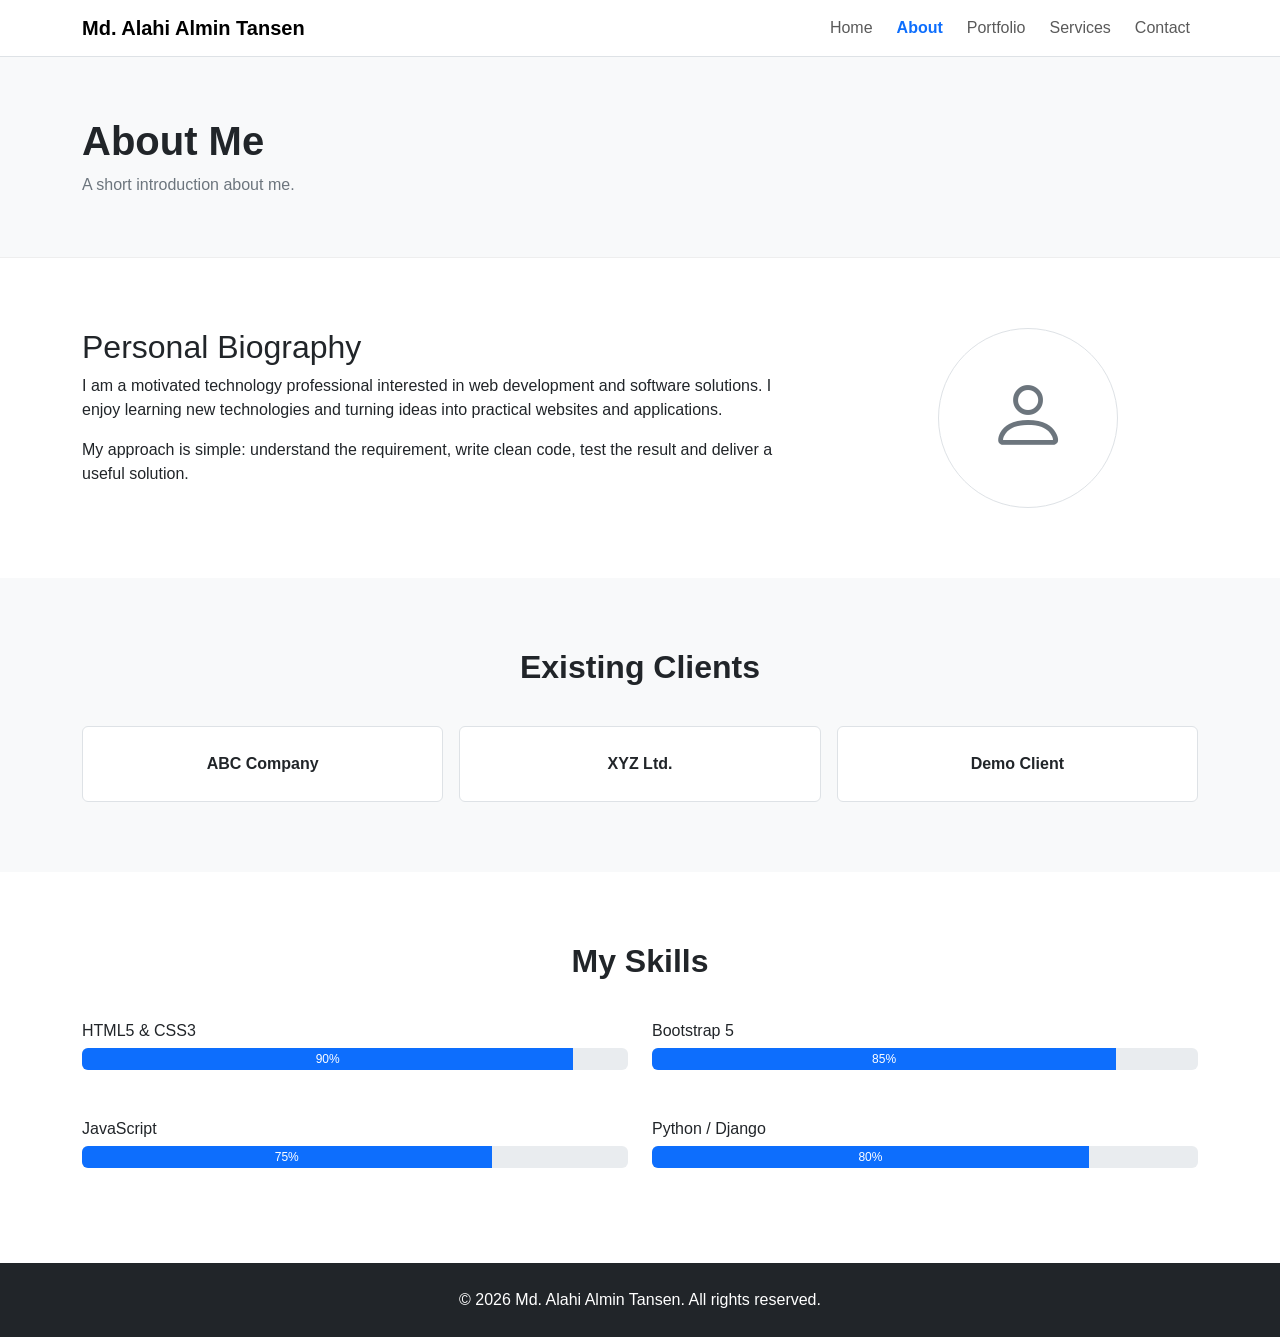
<file: about.html>
<!DOCTYPE html>
<html lang="en">

<head>
  <meta charset="UTF-8">
  <meta name="viewport" content="width=device-width, initial-scale=1">
  <title>About | Personal Portfolio</title>
  <meta name="description" content="About page with biography, clients and skills.">
  <link href="https://cdn.jsdelivr.net/npm/bootstrap@5.3.3/dist/css/bootstrap.min.css" rel="stylesheet">
  <link href="https://cdn.jsdelivr.net/npm/bootstrap-icons@1.11.3/font/bootstrap-icons.css" rel="stylesheet">
  <link rel="stylesheet" href="assets/css/style.css">
</head>

<body>
  <nav class="navbar navbar-expand-lg bg-white border-bottom sticky-top">
    <div class="container">
      <a class="navbar-brand fw-bold" href="index.html">Md. Alahi Almin Tansen</a>
      <button class="navbar-toggler" type="button" data-bs-toggle="collapse" data-bs-target="#mainNav"><span
          class="navbar-toggler-icon"></span></button>
      <div class="collapse navbar-collapse" id="mainNav">
        <ul class="navbar-nav ms-auto">
          <li class="nav-item"><a class="nav-link" href="index.html">Home</a></li>
          <li class="nav-item"><a class="nav-link active" href="about.html">About</a></li>
          <li class="nav-item"><a class="nav-link" href="portfolio.html">Portfolio</a></li>
          <li class="nav-item"><a class="nav-link" href="services.html">Services</a></li>
          <li class="nav-item"><a class="nav-link" href="contact.html">Contact</a></li>
        </ul>
      </div>
    </div>
  </nav>
  <header class="page-header">
    <div class="container">
      <h1>About Me</h1>
      <p class="text-secondary mb-0">A short introduction about me.</p>
    </div>
  </header>
  <main>
    <section class="section">
      <div class="container">
        <div class="row g-5">
          <div class="col-lg-8">
            <h2>Personal Biography</h2>
            <p>I am a motivated technology professional interested in web development and software solutions. I enjoy
              learning new technologies and turning ideas into practical websites and applications.</p>
            <p>My approach is simple: understand the requirement, write clean code, test the result and deliver a useful
              solution.</p>
          </div>
          <div class="col-lg-4">
            <div class="profile-placeholder small"><i class="bi bi-person"></i></div>
          </div>
        </div>
      </div>
    </section>
    <section class="section bg-light">
      <div class="container">
        <div class="section-title">
          <h2>Existing Clients</h2>
        </div>
        <div class="row g-3">
          <div class="col-md-4">
            <div class="client-box">ABC Company</div>
          </div>
          <div class="col-md-4">
            <div class="client-box">XYZ Ltd.</div>
          </div>
          <div class="col-md-4">
            <div class="client-box">Demo Client</div>
          </div>
        </div>
      </div>
    </section>
    <section class="section">
      <div class="container">
        <div class="section-title">
          <h2>My Skills</h2>
        </div>
        <div class="row g-4">
          <div class="col-md-6">
            <h3 class="h6">HTML5 &amp; CSS3</h3>
            <div class="progress">
              <div class="progress-bar" style="width:90%">90%</div>
            </div>
          </div>
          <div class="col-md-6">
            <h3 class="h6">Bootstrap 5</h3>
            <div class="progress">
              <div class="progress-bar" style="width:85%">85%</div>
            </div>
          </div>
          <div class="col-md-6">
            <h3 class="h6">JavaScript</h3>
            <div class="progress">
              <div class="progress-bar" style="width:75%">75%</div>
            </div>
          </div>
          <div class="col-md-6">
            <h3 class="h6">Python / Django</h3>
            <div class="progress">
              <div class="progress-bar" style="width:80%">80%</div>
            </div>
          </div>
        </div>
      </div>
    </section>
  </main>
  <footer class="footer">
    <div class="container text-center">
      <p class="mb-0">&copy; <span id="year"></span> Md. Alahi Almin Tansen. All rights reserved.</p>
    </div>
  </footer>
  <script src="https://cdn.jsdelivr.net/npm/bootstrap@5.3.3/dist/js/bootstrap.bundle.min.js"></script>
  <script src="assets/js/script.js"></script>
</body>

</html>
</file>
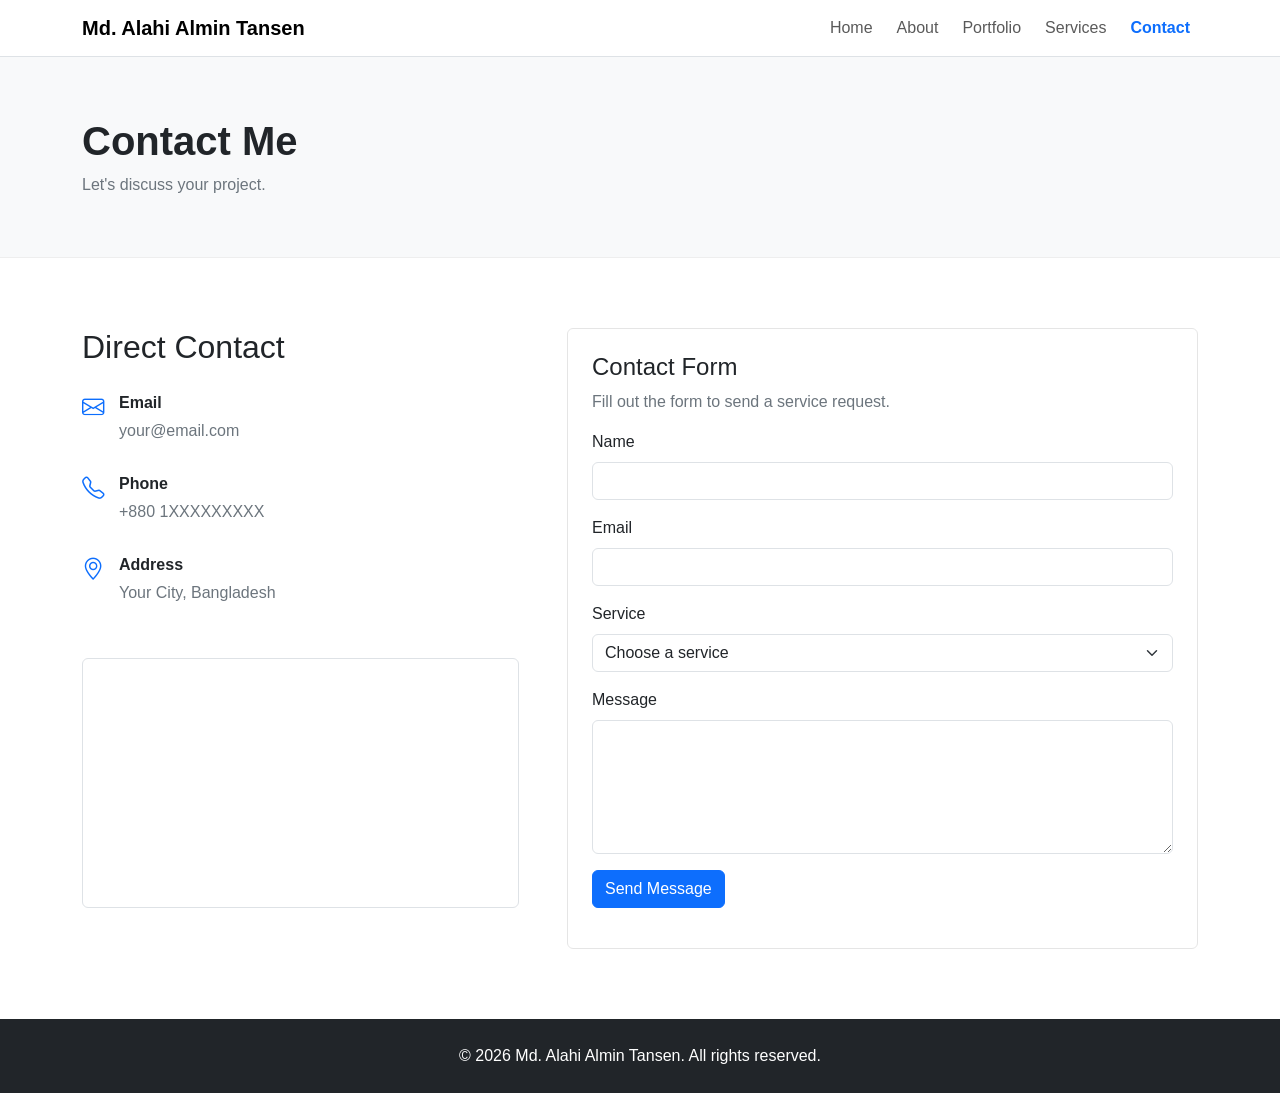
<file: contact.html>
<!DOCTYPE html>
<html lang="en">

<head>
  <meta charset="UTF-8">
  <meta name="viewport" content="width=device-width, initial-scale=1">
  <title>Contact | Personal Portfolio</title>
  <meta name="description" content="Contact page with direct contact information, form and map.">
  <link href="https://cdn.jsdelivr.net/npm/bootstrap@5.3.3/dist/css/bootstrap.min.css" rel="stylesheet">
  <link href="https://cdn.jsdelivr.net/npm/bootstrap-icons@1.11.3/font/bootstrap-icons.css" rel="stylesheet">
  <link rel="stylesheet" href="assets/css/style.css">
</head>

<body>
  <nav class="navbar navbar-expand-lg bg-white border-bottom sticky-top">
    <div class="container"><a class="navbar-brand fw-bold" href="index.html">Md. Alahi Almin Tansen</a><button class="navbar-toggler"
        type="button" data-bs-toggle="collapse" data-bs-target="#mainNav"><span
          class="navbar-toggler-icon"></span></button>
      <div class="collapse navbar-collapse" id="mainNav">
        <ul class="navbar-nav ms-auto">
          <li class="nav-item"><a class="nav-link" href="index.html">Home</a></li>
          <li class="nav-item"><a class="nav-link" href="about.html">About</a></li>
          <li class="nav-item"><a class="nav-link" href="portfolio.html">Portfolio</a></li>
          <li class="nav-item"><a class="nav-link" href="services.html">Services</a></li>
          <li class="nav-item"><a class="nav-link active" href="contact.html">Contact</a></li>
        </ul>
      </div>
    </div>
  </nav>
  <header class="page-header">
    <div class="container">
      <h1>Contact Me</h1>
      <p class="text-secondary mb-0">Let's discuss your project.</p>
    </div>
  </header>
  <main>
    <section class="section">
      <div class="container">
        <div class="row g-5">
          <div class="col-lg-5">
            <h2>Direct Contact</h2>
            <div class="contact-item"><i class="bi bi-envelope"></i>
              <div><strong>Email</strong>
                <p>your@email.com</p>
              </div>
            </div>
            <div class="contact-item"><i class="bi bi-telephone"></i>
              <div><strong>Phone</strong>
                <p>+880 1XXXXXXXXX</p>
              </div>
            </div>
            <div class="contact-item"><i class="bi bi-geo-alt"></i>
              <div><strong>Address</strong>
                <p>Your City, Bangladesh</p>
              </div>
            </div>
                        <iframe class="mt-4 w-100 border rounded"
                    style="height:250px"
                    src="https://www.google.com/maps?q=Dhaka%2C%20Bangladesh&output=embed"
                    loading="lazy"
                    title="Google Map showing Dhaka, Bangladesh">
            </iframe>
          </div>
          <div class="col-lg-7">
            <div class="card simple-card">
              <div class="card-body p-4">
                <h2 class="h4">Contact Form</h2>
                <p class="text-secondary">Fill out the form to send a service request.</p>
                <form id="contactForm">
                  <div class="mb-3"><label for="name" class="form-label">Name</label><input id="name"
                      class="form-control" type="text" required></div>
                  <div class="mb-3"><label for="email" class="form-label">Email</label><input id="email"
                      class="form-control" type="email" required></div>
                  <div class="mb-3"><label for="service" class="form-label">Service</label><select id="service"
                      class="form-select" required>
                      <option value="">Choose a service</option>
                      <option>Website Design</option>
                      <option>Web Development</option>
                      <option>Bug Fixing</option>
                      <option>Maintenance</option>
                    </select></div>
                  <div class="mb-3"><label for="message" class="form-label">Message</label><textarea id="message"
                      class="form-control" rows="5" required></textarea></div><button class="btn btn-primary"
                    type="submit">Send Message</button>
                  <div id="formMessage" class="mt-3"></div>
                </form>
              </div>
            </div>
          </div>
        </div>
      </div>
    </section>
  </main>
  <footer class="footer">
    <div class="container text-center">
      <p class="mb-0">&copy; <span id="year"></span> Md. Alahi Almin Tansen. All rights reserved.</p>
    </div>
  </footer>
  <script src="https://cdn.jsdelivr.net/npm/bootstrap@5.3.3/dist/js/bootstrap.bundle.min.js"></script>
  <script src="assets/js/script.js"></script>
</body>

</html>
</file>
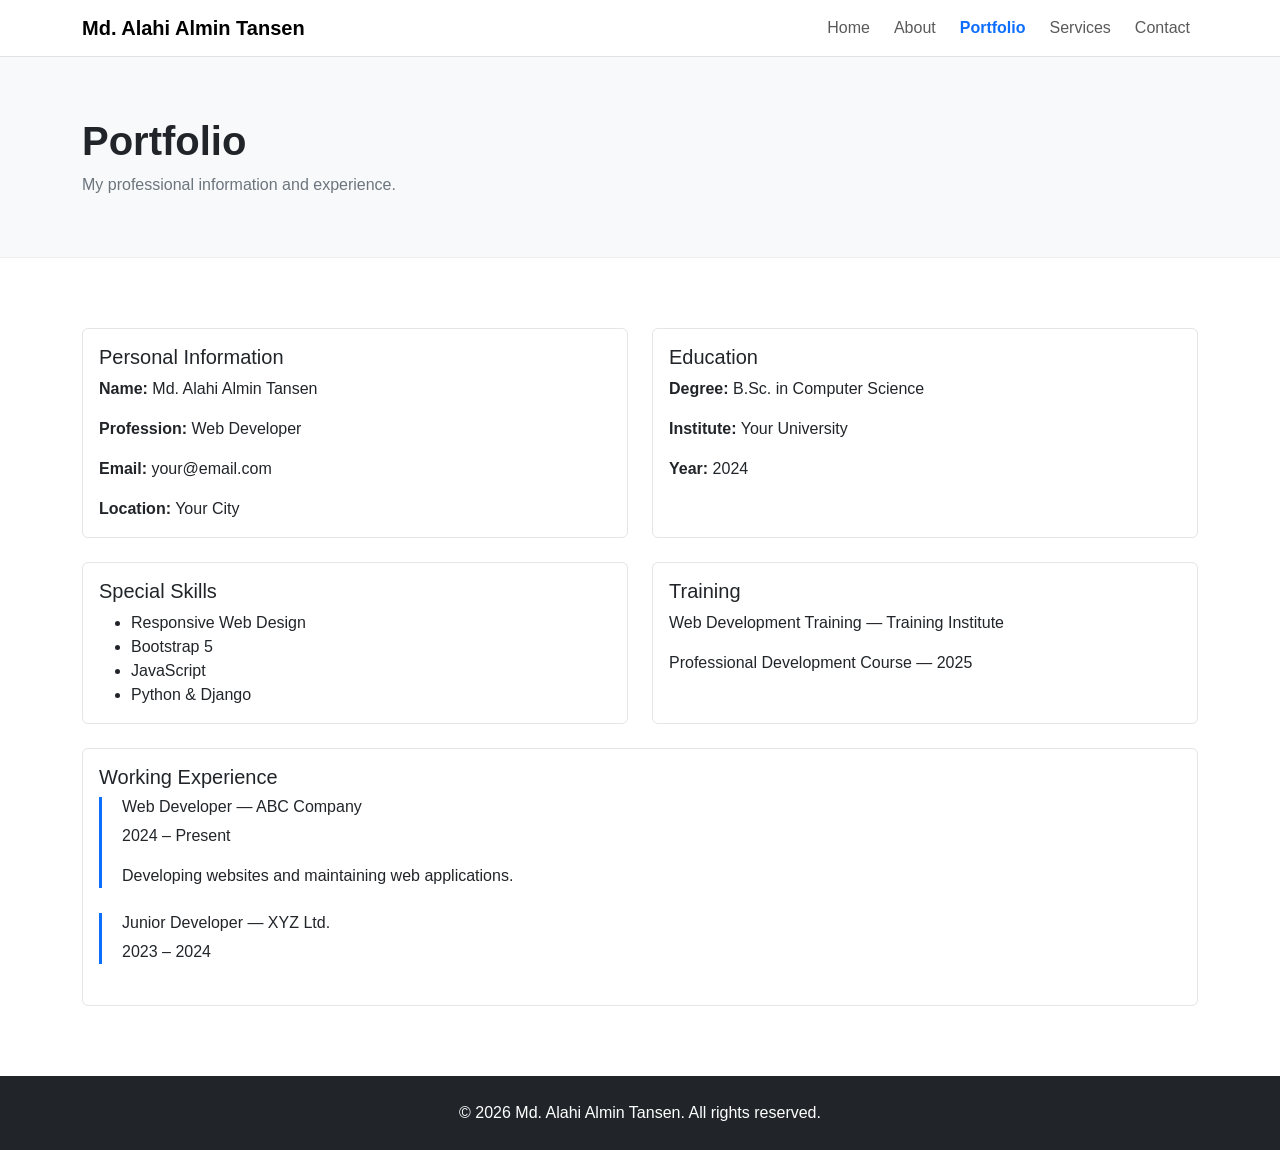
<file: portfolio.html>
<!DOCTYPE html>
<html lang="en">

<head>
  <meta charset="UTF-8">
  <meta name="viewport" content="width=device-width, initial-scale=1">
  <title>Portfolio | Personal Portfolio</title>
  <meta name="description" content="Personal information, education, skills, training and working experience.">
  <link href="https://cdn.jsdelivr.net/npm/bootstrap@5.3.3/dist/css/bootstrap.min.css" rel="stylesheet">
  <link href="https://cdn.jsdelivr.net/npm/bootstrap-icons@1.11.3/font/bootstrap-icons.css" rel="stylesheet">
  <link rel="stylesheet" href="assets/css/style.css">
</head>

<body>
  <nav class="navbar navbar-expand-lg bg-white border-bottom sticky-top">
    <div class="container"><a class="navbar-brand fw-bold" href="index.html">Md. Alahi Almin Tansen</a><button class="navbar-toggler"
        type="button" data-bs-toggle="collapse" data-bs-target="#mainNav"><span
          class="navbar-toggler-icon"></span></button>
      <div class="collapse navbar-collapse" id="mainNav">
        <ul class="navbar-nav ms-auto">
          <li class="nav-item"><a class="nav-link" href="index.html">Home</a></li>
          <li class="nav-item"><a class="nav-link" href="about.html">About</a></li>
          <li class="nav-item"><a class="nav-link active" href="portfolio.html">Portfolio</a></li>
          <li class="nav-item"><a class="nav-link" href="services.html">Services</a></li>
          <li class="nav-item"><a class="nav-link" href="contact.html">Contact</a></li>
        </ul>
      </div>
    </div>
  </nav>
  <header class="page-header">
    <div class="container">
      <h1>Portfolio</h1>
      <p class="text-secondary mb-0">My professional information and experience.</p>
    </div>
  </header>
  <main>
    <section class="section">
      <div class="container">
        <div class="row g-4">
          <div class="col-md-6">
            <div class="card simple-card h-100">
              <div class="card-body">
                <h2 class="h5">Personal Information</h2>
                <p><strong>Name:</strong> Md. Alahi Almin Tansen</p>
                <p><strong>Profession:</strong> Web Developer</p>
                <p><strong>Email:</strong> your@email.com</p>
                <p class="mb-0"><strong>Location:</strong> Your City</p>
              </div>
            </div>
          </div>
          <div class="col-md-6">
            <div class="card simple-card h-100">
              <div class="card-body">
                <h2 class="h5">Education</h2>
                <p><strong>Degree:</strong> B.Sc. in Computer Science</p>
                <p><strong>Institute:</strong> Your University</p>
                <p class="mb-0"><strong>Year:</strong> 2024</p>
              </div>
            </div>
          </div>
          <div class="col-md-6">
            <div class="card simple-card h-100">
              <div class="card-body">
                <h2 class="h5">Special Skills</h2>
                <ul class="mb-0">
                  <li>Responsive Web Design</li>
                  <li>Bootstrap 5</li>
                  <li>JavaScript</li>
                  <li>Python &amp; Django</li>
                </ul>
              </div>
            </div>
          </div>
          <div class="col-md-6">
            <div class="card simple-card h-100">
              <div class="card-body">
                <h2 class="h5">Training</h2>
                <p>Web Development Training &mdash; Training Institute</p>
                <p class="mb-0">Professional Development Course &mdash; 2025</p>
              </div>
            </div>
          </div>
          <div class="col-12">
            <div class="card simple-card">
              <div class="card-body">
                <h2 class="h5">Working Experience</h2>
                <div class="timeline-item">
                  <h3 class="h6">Web Developer &mdash; ABC Company</h3>
                  <p>2024 &ndash; Present</p>
                  <p>Developing websites and maintaining web applications.</p>
                </div>
                <div class="timeline-item">
                  <h3 class="h6">Junior Developer &mdash; XYZ Ltd.</h3>
                  <p class="mb-0">2023 &ndash; 2024</p>
                </div>
              </div>
            </div>
          </div>
        </div>
      </div>
    </section>
  </main>
  <footer class="footer">
    <div class="container text-center">
      <p class="mb-0">&copy; <span id="year"></span> Md. Alahi Almin Tansen. All rights reserved.</p>
    </div>
  </footer>
  <script src="https://cdn.jsdelivr.net/npm/bootstrap@5.3.3/dist/js/bootstrap.bundle.min.js"></script>
  <script src="assets/js/script.js"></script>
</body>

</html>
</file>
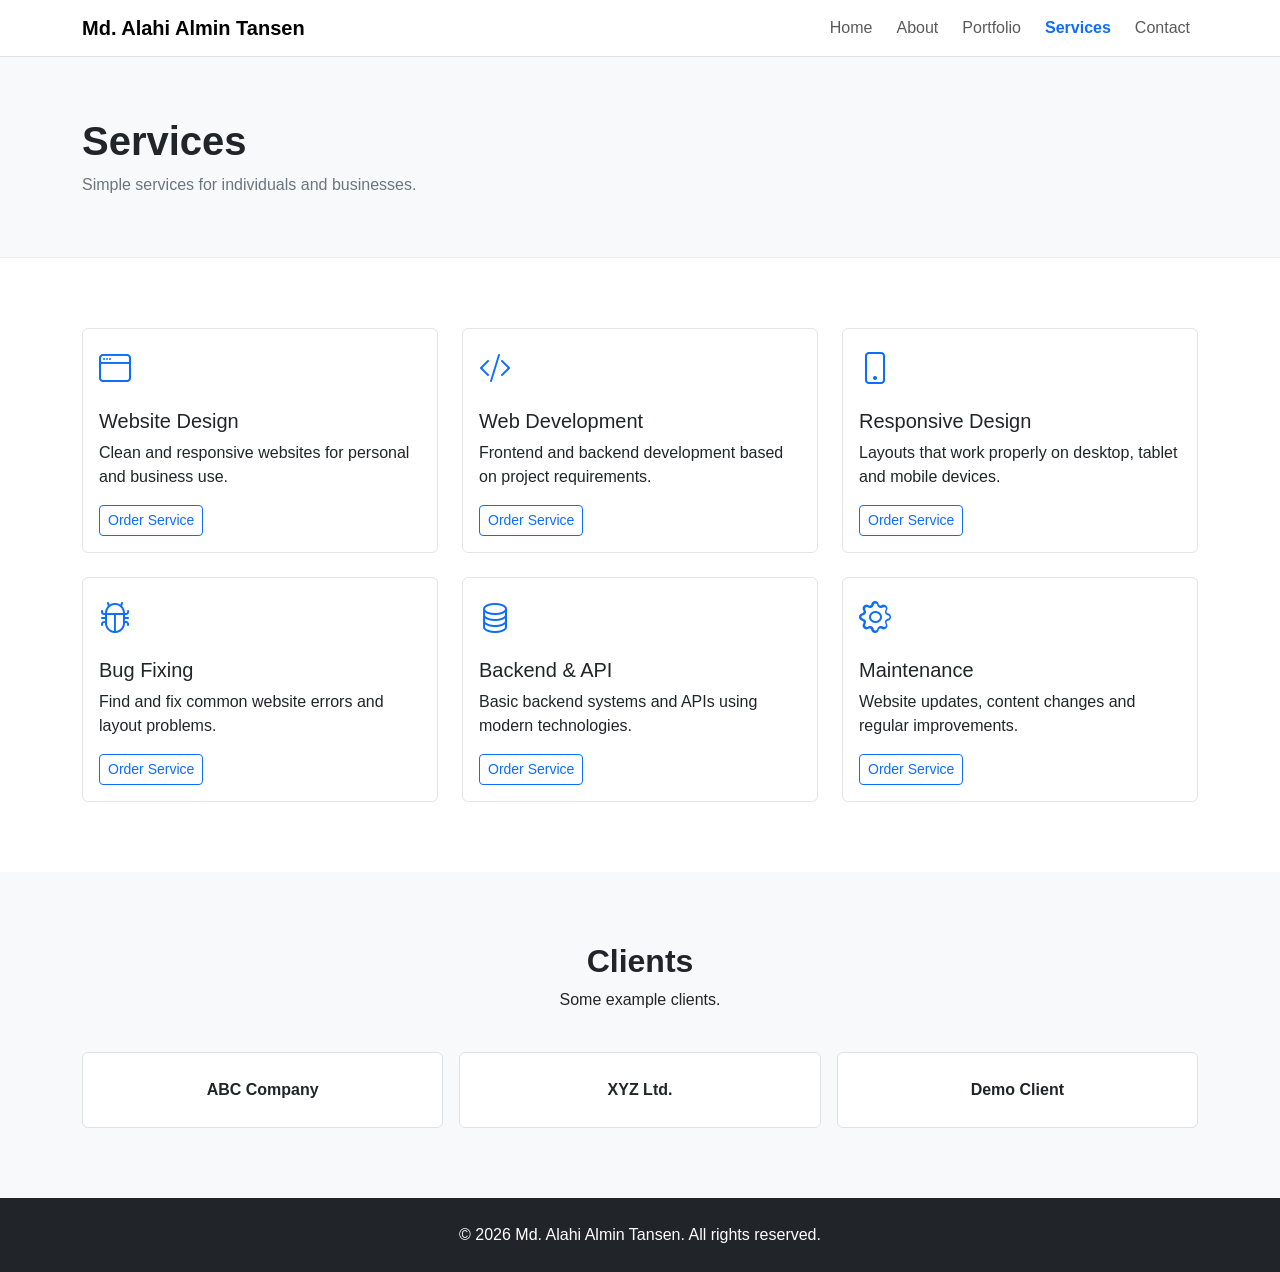
<file: services.html>
<!DOCTYPE html>
<html lang="en">
<head><meta charset="UTF-8"><meta name="viewport" content="width=device-width, initial-scale=1"><title>Services | Personal Portfolio</title><meta name="description" content="Professional web development and technology services."><link href="https://cdn.jsdelivr.net/npm/bootstrap@5.3.3/dist/css/bootstrap.min.css" rel="stylesheet"><link href="https://cdn.jsdelivr.net/npm/bootstrap-icons@1.11.3/font/bootstrap-icons.css" rel="stylesheet"><link rel="stylesheet" href="assets/css/style.css"></head>
<body><nav class="navbar navbar-expand-lg bg-white border-bottom sticky-top"><div class="container"><a class="navbar-brand fw-bold" href="index.html">Md. Alahi Almin Tansen</a><button class="navbar-toggler" type="button" data-bs-toggle="collapse" data-bs-target="#mainNav"><span class="navbar-toggler-icon"></span></button><div class="collapse navbar-collapse" id="mainNav"><ul class="navbar-nav ms-auto"><li class="nav-item"><a class="nav-link" href="index.html">Home</a></li><li class="nav-item"><a class="nav-link" href="about.html">About</a></li><li class="nav-item"><a class="nav-link" href="portfolio.html">Portfolio</a></li><li class="nav-item"><a class="nav-link active" href="services.html">Services</a></li><li class="nav-item"><a class="nav-link" href="contact.html">Contact</a></li></ul></div></div></nav>
<header class="page-header"><div class="container"><h1>Services</h1><p class="text-secondary mb-0">Simple services for individuals and businesses.</p></div></header>
<main><section class="section"><div class="container"><div class="row g-4">
<div class="col-md-6 col-lg-4"><div class="card simple-card h-100"><div class="card-body"><i class="bi bi-window icon"></i><h2 class="h5 mt-3">Website Design</h2><p>Clean and responsive websites for personal and business use.</p><a href="contact.html" class="btn btn-sm btn-outline-primary">Order Service</a></div></div></div>
<div class="col-md-6 col-lg-4"><div class="card simple-card h-100"><div class="card-body"><i class="bi bi-code-slash icon"></i><h2 class="h5 mt-3">Web Development</h2><p>Frontend and backend development based on project requirements.</p><a href="contact.html" class="btn btn-sm btn-outline-primary">Order Service</a></div></div></div>
<div class="col-md-6 col-lg-4"><div class="card simple-card h-100"><div class="card-body"><i class="bi bi-phone icon"></i><h2 class="h5 mt-3">Responsive Design</h2><p>Layouts that work properly on desktop, tablet and mobile devices.</p><a href="contact.html" class="btn btn-sm btn-outline-primary">Order Service</a></div></div></div>
<div class="col-md-6 col-lg-4"><div class="card simple-card h-100"><div class="card-body"><i class="bi bi-bug icon"></i><h2 class="h5 mt-3">Bug Fixing</h2><p>Find and fix common website errors and layout problems.</p><a href="contact.html" class="btn btn-sm btn-outline-primary">Order Service</a></div></div></div>
<div class="col-md-6 col-lg-4"><div class="card simple-card h-100"><div class="card-body"><i class="bi bi-database icon"></i><h2 class="h5 mt-3">Backend &amp; API</h2><p>Basic backend systems and APIs using modern technologies.</p><a href="contact.html" class="btn btn-sm btn-outline-primary">Order Service</a></div></div></div>
<div class="col-md-6 col-lg-4"><div class="card simple-card h-100"><div class="card-body"><i class="bi bi-gear icon"></i><h2 class="h5 mt-3">Maintenance</h2><p>Website updates, content changes and regular improvements.</p><a href="contact.html" class="btn btn-sm btn-outline-primary">Order Service</a></div></div></div>
</div></div></section>
<section class="section bg-light"><div class="container"><div class="section-title"><h2>Clients</h2><p>Some example clients.</p></div><div class="row g-3"><div class="col-md-4"><div class="client-box">ABC Company</div></div><div class="col-md-4"><div class="client-box">XYZ Ltd.</div></div><div class="col-md-4"><div class="client-box">Demo Client</div></div></div></div></section></main>
<footer class="footer"><div class="container text-center"><p class="mb-0">&copy; <span id="year"></span> Md. Alahi Almin Tansen. All rights reserved.</p></div></footer><script src="https://cdn.jsdelivr.net/npm/bootstrap@5.3.3/dist/js/bootstrap.bundle.min.js"></script><script src="assets/js/script.js"></script></body></html>
</file>
<file: assets/css/style.css>
body{font-family:Arial,sans-serif;color:#212529}.hero{background:#f8f9fa}.profile-placeholder{width:230px;height:230px;margin:auto;border:1px solid #dee2e6;border-radius:50%;background:#fff;display:flex;align-items:center;justify-content:center;color:#6c757d}.profile-placeholder i{font-size:7rem}.profile-placeholder.small{width:180px;height:180px}.profile-placeholder.small i{font-size:5rem}.section{padding:70px 0}.section-title{text-align:center;margin-bottom:40px}.section-title h2{font-weight:700}.page-header{padding:60px 0;background:#f8f9fa;border-bottom:1px solid #eee}.page-header h1{font-weight:700}.simple-card{border:1px solid #e5e5e5;box-shadow:none}.icon{font-size:2rem;color:#0d6efd}.client-box{background:#fff;border:1px solid #dee2e6;padding:25px;text-align:center;font-weight:600;border-radius:6px}.progress{height:22px;margin-bottom:25px}.timeline-item{border-left:3px solid #0d6efd;padding-left:20px;margin-bottom:25px}.contact-item{display:flex;gap:15px;margin:25px 0}.contact-item i{font-size:1.4rem;color:#0d6efd}.contact-item p{margin:4px 0;color:#6c757d}.map-box{height:220px;border:1px solid #dee2e6;background:#f8f9fa;display:flex;flex-direction:column;align-items:center;justify-content:center;text-align:center;color:#6c757d}.footer{padding:25px 0;background:#212529;color:#fff}.navbar .nav-link{margin-left:8px}.navbar .nav-link.active{color:#0d6efd;font-weight:600}@media(max-width:767px){.section{padding:50px 0}.hero{text-align:center}.profile-placeholder{width:190px;height:190px}.profile-placeholder i{font-size:6rem}}
</file>
